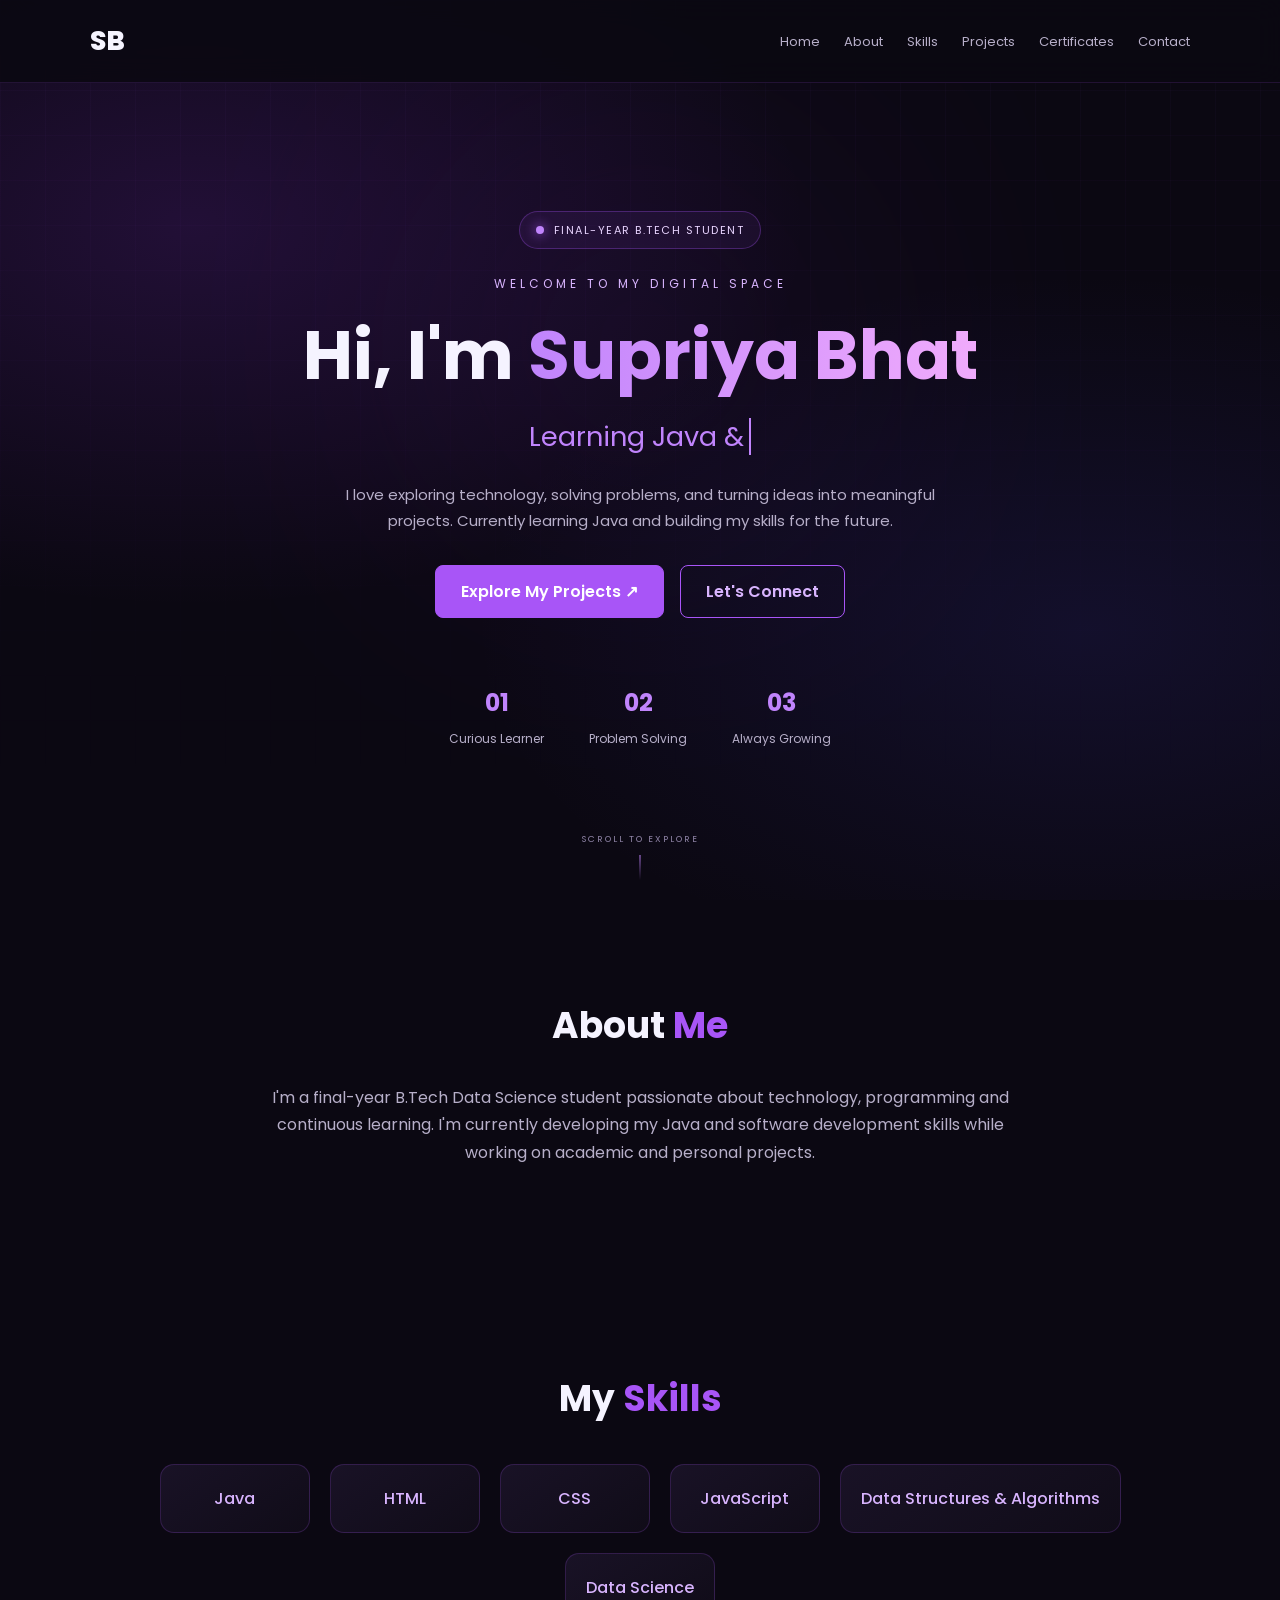
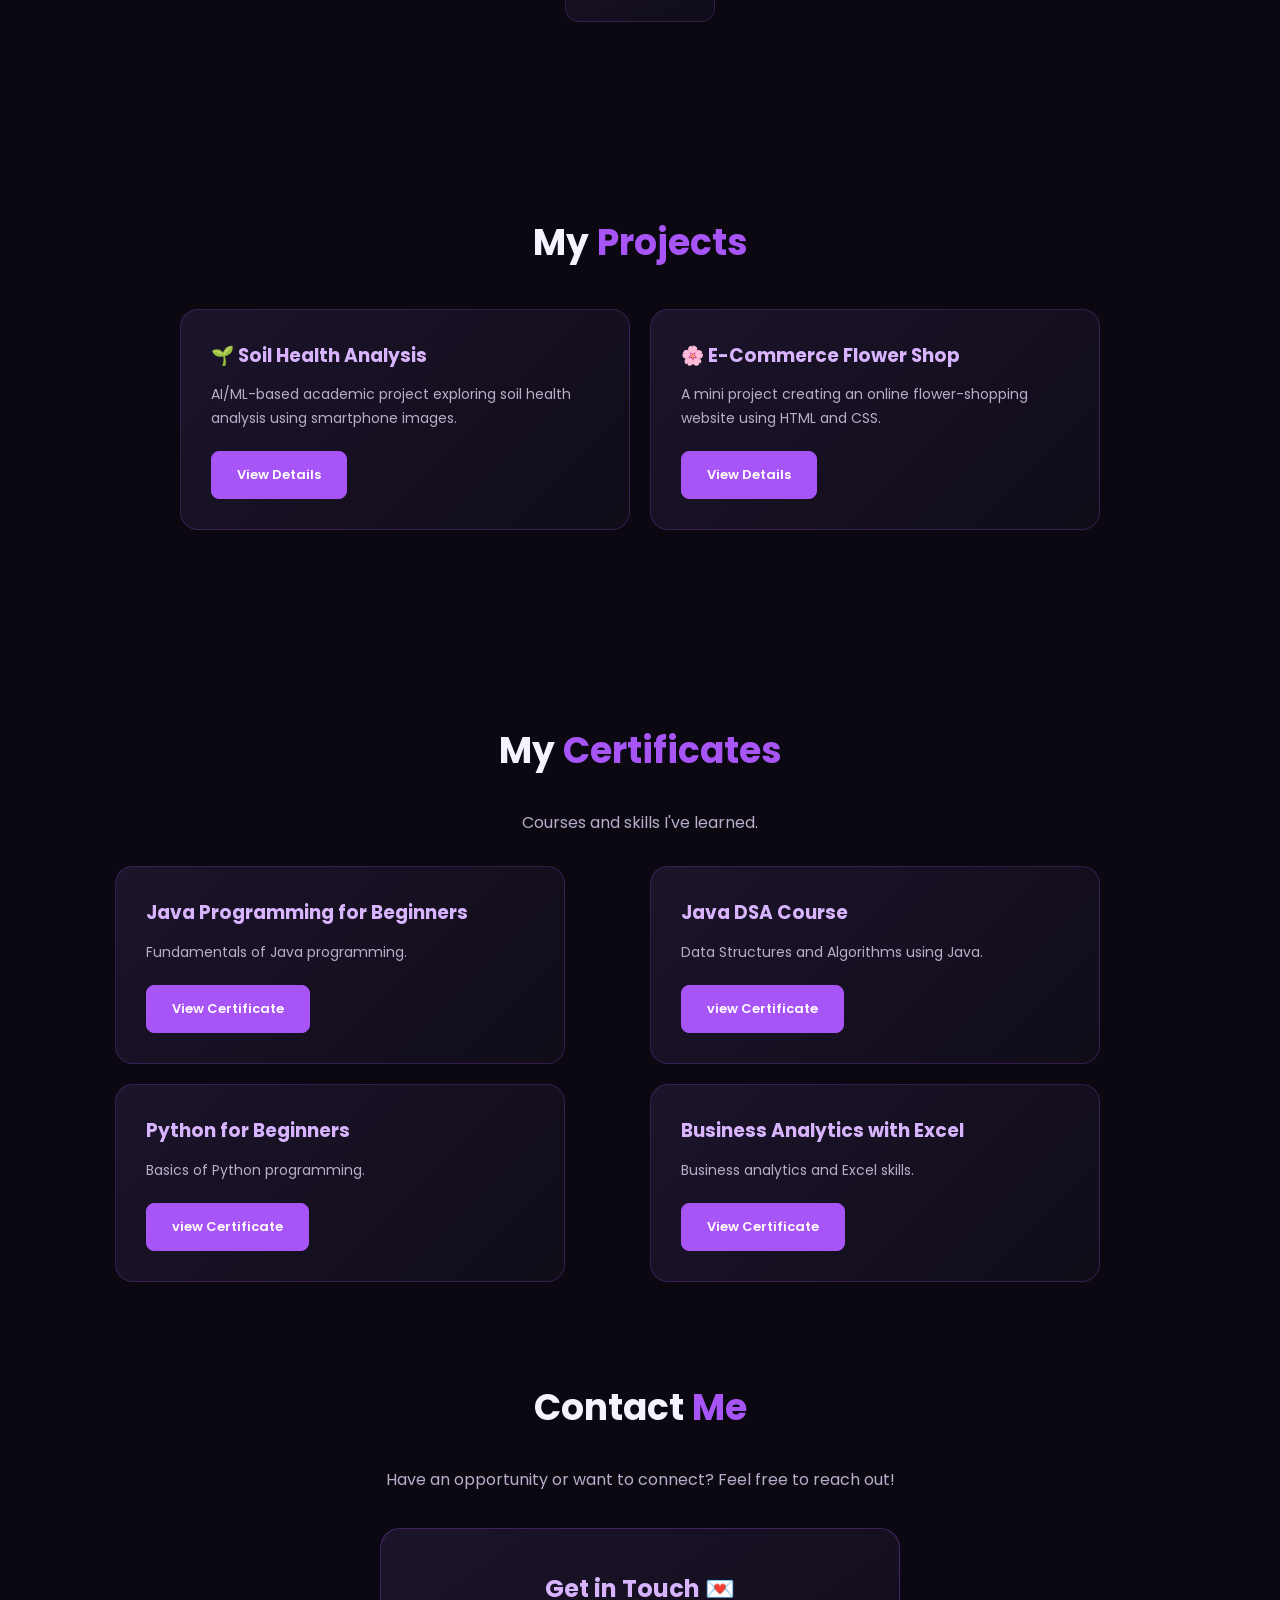
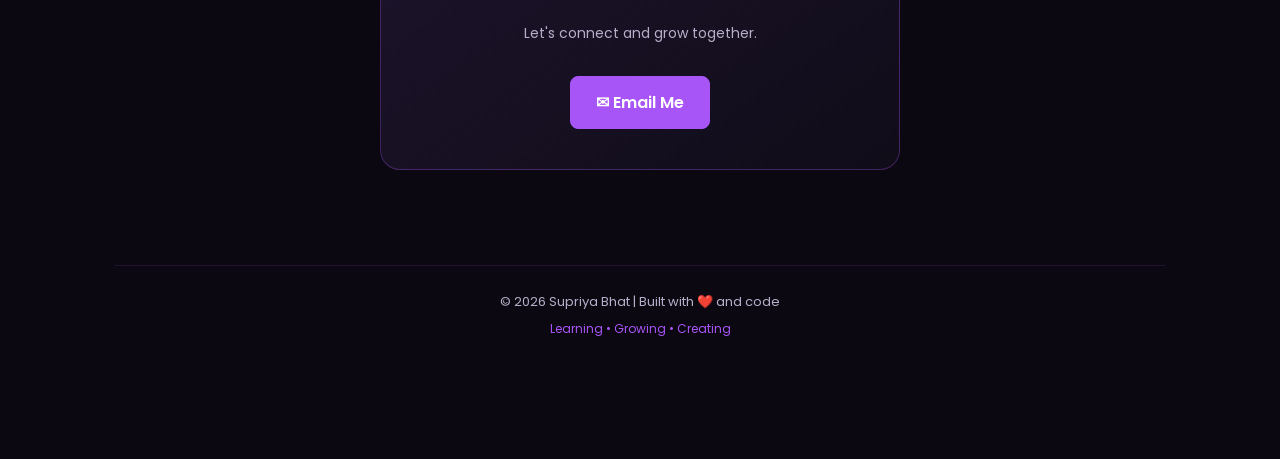
<file: index.html>
<!DOCTYPE html>
<html lang="en">
<head>
    <meta charset="UTF-8">
    <meta name="viewport" content="width=device-width, initial-scale=1.0">
    <title>Supriya Bhat | Portfolio</title>
    <link rel="stylesheet" href="style.css">
</head>
<body>

    <header>
        <nav class="navbar">
            <a href="#" class="logo">SB</a>

            <ul class="nav-links">
                <li><a href="#home">Home</a></li>
                <li><a href="#about">About</a></li>
                <li><a href="#skills">Skills</a></li>
                <li><a href="#projects">Projects</a></li>
                <li><a href="#certificates">Certificates</a></li>
                <li><a href="#contact">Contact</a></li>
            </ul>
        </nav>
    </header>
    <section id="home" class="hero">
    <div class="hero-glow"></div>

    <div class="hero-content">
        <div class="availability">
            <span class="status-dot"></span>
            FINAL-YEAR B.TECH STUDENT
        </div>

        <p class="welcome">WELCOME TO MY DIGITAL SPACE</p>

        <h1>
            Hi, I'm <span class="gradient-text">Supriya Bhat</span>
        </h1>

        <h2>
             <span id="typing-text"></span>
        </h2>

        <p class="intro">
            I love exploring technology, solving problems, and turning
            ideas into meaningful projects. Currently learning Java
            and building my skills for the future.
        </p>

        <div class="hero-buttons">
            <a href="#projects" class="btn">Explore My Projects ↗</a>
            <a href="#contact" class="btn btn-outline">Let's Connect</a>
        </div>

        <div class="quick-info">
            <div>
                <strong>01</strong>
                <span>Curious Learner</span>
            </div>

            <div>
                <strong>02</strong>
                <span>Problem Solving</span>
            </div>

            <div>
                <strong>03</strong>
                <span>Always Growing</span>
            </div>
        </div>
    </div>

    <div class="scroll-indicator">
        <span>SCROLL TO EXPLORE</span>
        <div class="scroll-line"></div>
    </div>
</section>

    <section id="about" class="section">
        <h2>About <span>Me</span></h2>
        <p>
            I'm a final-year B.Tech Data Science student passionate about
            technology, programming and continuous learning. I'm currently
            developing my Java and software development skills while working
            on academic and personal projects.
        </p>
    </section>

    <section id="skills" class="section">
        <h2>My <span>Skills</span></h2>
        <div class="card-container">
            <div class="card">Java</div>
            <div class="card">HTML</div>
            <div class="card">CSS</div>
            <div class="card">JavaScript</div>
            <div class="card">Data Structures & Algorithms</div>
            <div class="card">Data Science</div>
        </div>
    </section>
    <section id="projects" class="section">
    <h2>My <span>Projects</span></h2>

    <div class="card-container">

        <div class="project-card">
            <h3>🌱 Soil Health Analysis</h3>
            <p>
                AI/ML-based academic project exploring soil health
                analysis using smartphone images.
            </p>
            <a href="soil-project.html" class="btn">View Details</a>
        </div>

        <div class="project-card">
            <h3>🌸 E-Commerce Flower Shop</h3>
            <p>
                A mini project creating an online flower-shopping
                website using HTML and CSS.
            </p>
            <a href="flower-project.html" class="btn">View Details</a>
        </div>

    </div>
</section>

</section>
    <section id="certificates" class="section">
    <h2>My <span>Certificates</span></h2>
    <p>Courses and skills I've learned.</p><div class="projects-container">
    <div class="project-card">
        <h3>Java Programming for Beginners</h3>
        <p>Fundamentals of Java programming.</p>
        <a href="java.jpg"class="btn" target="_blank">View Certificate</a>
    </div>

    <div class="project-card">
        <h3>Java DSA Course</h3>
        <p>Data Structures and Algorithms using Java.</p>
        <a href="dsa.jpg"class="btn" target="_blank">view Certificate</a>
    </div>

    <div class="project-card">
        <h3>Python for Beginners</h3>
        <p>Basics of Python programming.</p>
        <a href="python.jpg"class="btn" target="_blank">view Certificate</a>
    </div>

    <div class="project-card">
        <h3>Business Analytics with Excel</h3>
        <p>Business analytics and Excel skills.</p>
        <a href="business.jpg"class="btn" target="_blank">View Certificate</a>
    </div>
</div>

<section id="contact" class="section">
    <h2>Contact <span>Me</span></h2>

    <p class="contact-intro">
        Have an opportunity or want to connect?
        Feel free to reach out!
    </p>

<div class="contact-card">
  <h3>Get in Touch 💌</h3>
  <p>Let's connect and grow together.</p>

  <a href="mailto:bhatsupriya145@gmail.com?subject=Portfolio%20Inquiry"
     id="emailBtn"
     class="btn">
    ✉ Email Me
  </a>
</div>
</section>

<script>
  const btn = document.getElementById("emailBtn");
  const isMobile = /Android|iPhone|iPad/i.test(navigator.userAgent);

  if (!isMobile) {
    btn.href = "https://mail.google.com/mail/?view=cm&fs=1&to=bhatsupriya145@gmail.com&su=Portfolio%20Inquiry";
    btn.target = "_blank";
    btn.rel = "noopener noreferrer";
  }
</script>
<footer>
    <p>© 2026 Supriya Bhat | Built with ❤️ and code</p>
    <p class="footer-text">Learning • Growing • Creating</p>
</footer>

    <script src="script.js"></script>
</body>
</html>
</file>
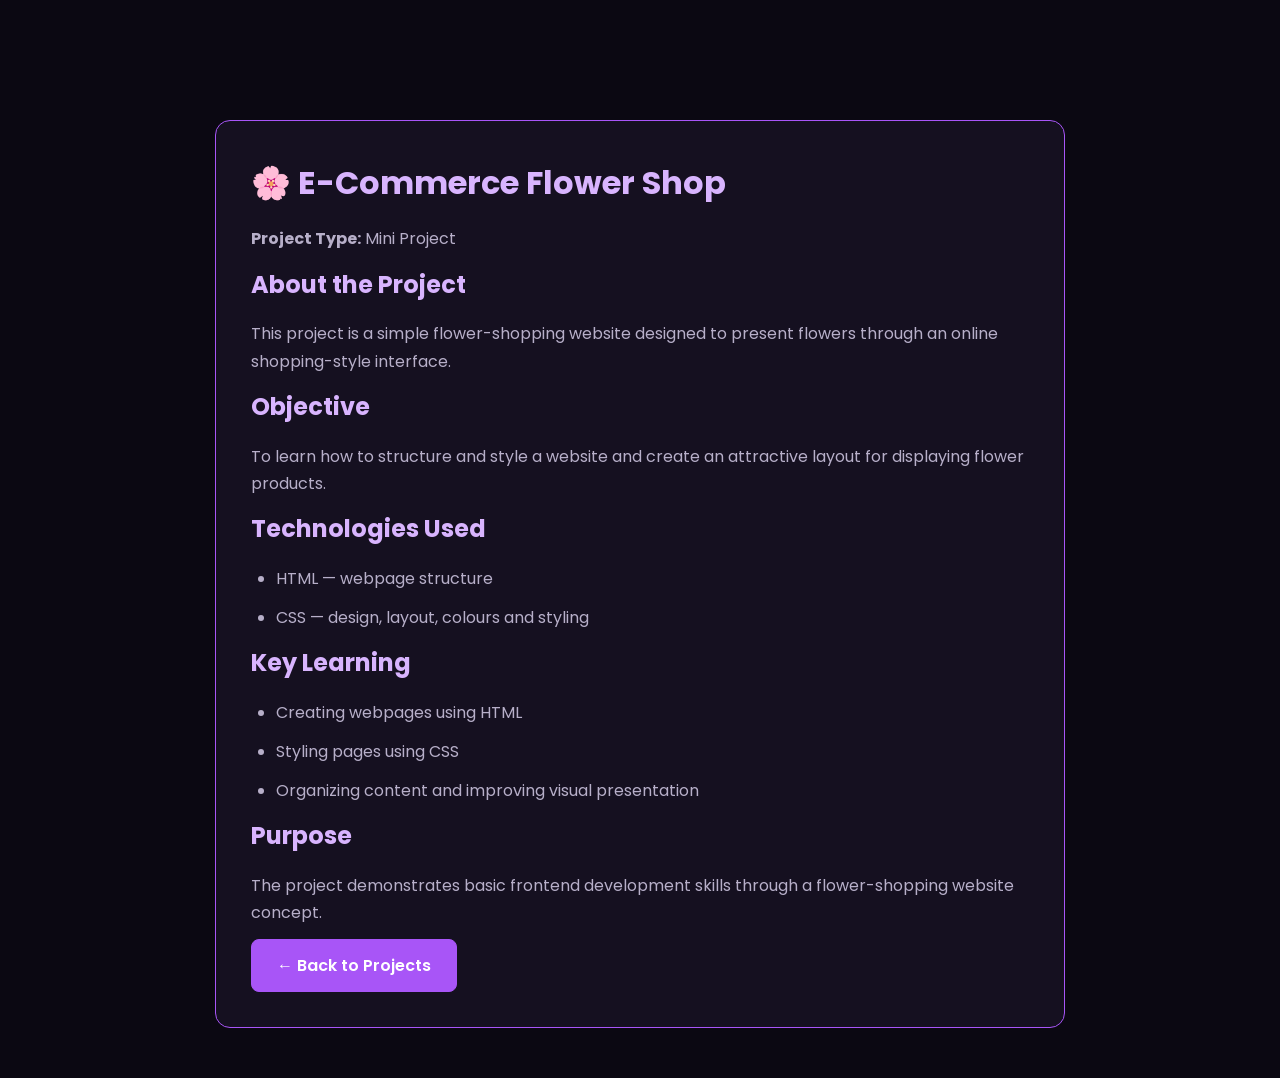
<file: flower-project.html>
<!DOCTYPE html><html lang="en">
<head>
    <meta charset="UTF-8">
    <meta name="viewport" content="width=device-width, initial-scale=1.0">
    <title>E-Commerce Flower Shop | Project Details</title>
    <link rel="stylesheet" href="style.css">
    <style>
        .details-box {
            max-width: 850px;
            margin: 120px auto 50px;
            padding: 35px;
            background: #151020;
            border: 1px solid #a855f7;
            border-radius: 15px;
        }
        .details-box h1, .details-box h2 {
            color: #d8b4fe;
            margin-bottom: 15px;
        }
        .details-box p, .details-box li {
            color: #b7afc9;
            margin-bottom: 12px;
        }
        .details-box ul {
            padding-left: 25px;
        }
    </style>
</head>
<body>
    <div class="details-box">
        <h1>🌸 E-Commerce Flower Shop</h1>    <p><strong>Project Type:</strong> Mini Project</p>

    <h2>About the Project</h2>
    <p>This project is a simple flower-shopping website designed to present flowers through an online shopping-style interface.</p>

    <h2>Objective</h2>
    <p>To learn how to structure and style a website and create an attractive layout for displaying flower products.</p>

    <h2>Technologies Used</h2>
    <ul>
        <li>HTML — webpage structure</li>
        <li>CSS — design, layout, colours and styling</li>
    </ul>

    <h2>Key Learning</h2>
    <ul>
        <li>Creating webpages using HTML</li>
        <li>Styling pages using CSS</li>
        <li>Organizing content and improving visual presentation</li>
    </ul>

    <h2>Purpose</h2>
    <p>The project demonstrates basic frontend development skills through a flower-shopping website concept.</p>

    <a href="index.html#projects" class="btn">← Back to Projects</a>
</div>

</body>
</html>
</file>
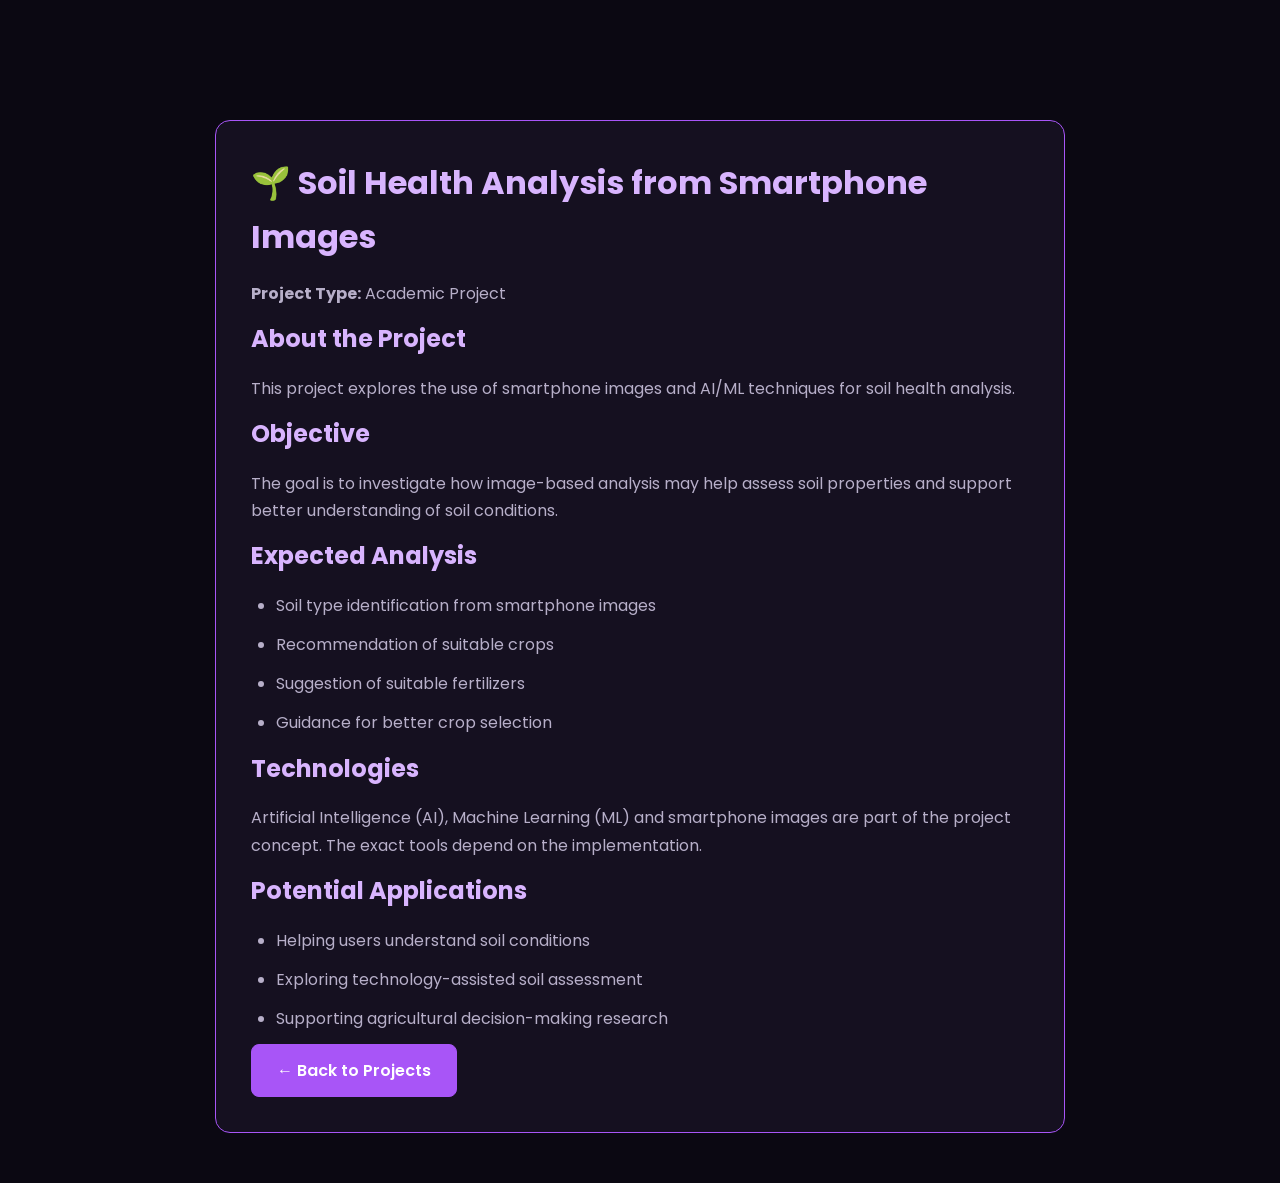
<file: soil-project.html>
<!DOCTYPE html><html lang="en">
<head>
    <meta charset="UTF-8">
    <meta name="viewport" content="width=device-width, initial-scale=1.0">
    <title>Soil Health Analysis | Project Details</title>
    <link rel="stylesheet" href="style.css">
    <style>
        .details-box {
            max-width: 850px;
            margin: 120px auto 50px;
            padding: 35px;
            background: #151020;
            border: 1px solid #a855f7;
            border-radius: 15px;
        }
        .details-box h1, .details-box h2 {
            color: #d8b4fe;
            margin-bottom: 15px;
        }
        .details-box p, .details-box li {
            color: #b7afc9;
            margin-bottom: 12px;
        }
        .details-box ul {
            padding-left: 25px;
        }
    </style>
</head>
<body>
    <div class="details-box">
        <h1>🌱 Soil Health Analysis from Smartphone Images</h1>    <p><strong>Project Type:</strong> Academic Project</p>

    <h2>About the Project</h2>
    <p>This project explores the use of smartphone images and AI/ML techniques for soil health analysis.</p>

    <h2>Objective</h2>
    <p>The goal is to investigate how image-based analysis may help assess soil properties and support better understanding of soil conditions.</p>

    <h2>Expected Analysis</h2>
    <ul>
        <li>Soil type identification from smartphone images</li>
        <li>Recommendation of suitable crops</li>
        <li>Suggestion of suitable fertilizers</li>
        <li>Guidance for better crop selection</li>
    </ul>

    <h2>Technologies</h2>
    <p>Artificial Intelligence (AI), Machine Learning (ML) and smartphone images are part of the project concept. The exact tools depend on the implementation.</p>

    <h2>Potential Applications</h2>
    <ul>
        <li>Helping users understand soil conditions</li>
        <li>Exploring technology-assisted soil assessment</li>
        <li>Supporting agricultural decision-making research</li>
    </ul>

    <a href="index.html#projects" class="btn">← Back to Projects</a>
</div>

</body>
</html>
</file>
<file: style.css>
@import url('https://fonts.googleapis.com/css2?family=Poppins:wght@300;400;500;600;700;800&display=swap');
* {
    margin: 0;
    padding: 0;
    box-sizing: border-box;
    scroll-behavior: smooth;
}

:root {
    --bg: #0b0812;
    --card: #151020;
    --purple: #a855f7;
    --light-purple: #d8b4fe;
    --text: #f5f3ff;
    --muted: #b7afc9;
}

body {
    font-family: 'Poppins', sans-serif;
    background: var(--bg);
    color: var(--text);
    line-height: 1.7;
}

header {
    position: fixed;
    top: 0;
    width: 100%;
    z-index: 100;
    background: rgba(11, 8, 18, 0.88);
    backdrop-filter: blur(14px);
    border-bottom: 1px solid rgba(168, 85, 247, 0.15);
}

.navbar {
    max-width: 1150px;
    margin: auto;
    padding: 18px 25px;
    display: flex;
    justify-content: space-between;
    align-items: center;
    gap: 20px;
}

.logo {
    color: var(--text);
    font-size: 27px;
    font-weight: 800;
    text-decoration: none;
}

.logo span,
h1 span,
h2 span {
    color: var(--purple);
}

.nav-links {
    display: flex;
    list-style: none;
    gap: 24px;
    flex-wrap: wrap;
}

.nav-links a {
    text-decoration: none;
    color: var(--muted);
    font-size: 13px;
    transition: 0.3s;
}

.nav-links a:hover {
    color: var(--light-purple);
}

.hero {
    min-height: 100vh;
    padding: 150px 25px 90px;
    display: flex;
    align-items: center;
    justify-content: center;
    text-align: center;
    background:
        radial-gradient(ellipse at 50% 35%,
        rgba(126, 34, 206, 0.22), transparent 55%);
}

.hero-content {
    max-width: 800px;
    animation: appear 1s ease;
}

.welcome {
    color: var(--light-purple);
    letter-spacing: 4px;
    font-size: 12px;
    margin-bottom: 20px;
}

.hero h1 {
    font-size: clamp(38px, 7vw, 68px);
    line-height: 1.2;
    margin-bottom: 18px;
}

.hero h2 {
    font-size: clamp(19px, 3vw, 27px);
    font-weight: 400;
    color: var(--light-purple);
    margin-bottom: 22px;
}

.intro {
    max-width: 620px;
    margin: auto;
    color: var(--muted);
    font-size: 15px;
}

.hero-buttons {
    display: flex;
    justify-content: center;
    gap: 16px;
    flex-wrap: wrap;
    margin-top: 32px;
}

.btn {
    display: inline-block;
    padding: 12px 25px;
    border-radius: 8px;
    background: var(--purple);
    border: 1px solid var(--purple);
    color: white;
    text-decoration: none;
    font-weight: 600;
    transition: 0.3s;
}

.btn:hover {
    transform: translateY(-4px);
    box-shadow: 0 0 25px rgba(168, 85, 247, 0.4);
}

.btn-outline {
    background: transparent;
    color: var(--light-purple);
}

.section {
    max-width: 1100px;
    margin: auto;
    padding: 95px 25px;
    text-align: center;
    scroll-margin-top: 75px;
}

.section h2 {
    font-size: 36px;
    margin-bottom: 28px;
}

.section > p {
    max-width: 750px;
    margin: 12px auto;
    color: var(--muted);
}

.card-container {
    display: flex;
    justify-content: center;
    gap: 20px;
    flex-wrap: wrap;
    margin-top: 35px;
}

.card,
.project-card {
    background: linear-gradient(145deg, #191226, #100c18);
    border: 1px solid rgba(168, 85, 247, 0.2);
    border-radius: 14px;
    transition: 0.3s;
}

.card {
    min-width: 150px;
    padding: 20px;
    color: var(--light-purple);
    font-weight: 500;
}

.card:hover,
.project-card:hover {
    transform: translateY(-7px);
    border-color: var(--purple);
    box-shadow: 0 10px 35px rgba(126, 34, 206, 0.12);
}

.project-card {
    flex: 1 1 280px;
    max-width: 450px;
    padding: 30px;
    text-align: left;
}

.project-card h3 {
    color: var(--light-purple);
    margin-bottom: 12px;
}

.project-card p {
    color: var(--muted);
    font-size: 14px;
}

#contact .btn {
    margin-top: 20px;
}

footer {
    padding: 25px;
    text-align: center;
    border-top: 1px solid rgba(168, 85, 247, 0.15);
    color: var(--muted);
    font-size: 13px;
}

@keyframes appear {
    from {
        opacity: 0;
        transform: translateY(25px);
    }

    to {
        opacity: 1;
        transform: translateY(0);
    }
}

@media (max-width: 760px) {
    .navbar {
        flex-direction: column;
    }

    .nav-links {
        justify-content: center;
        gap: 12px 18px;
    }

    .hero {
        padding-top: 180px;
    }

    .section {
        padding: 70px 20px;
    }
}
/* Premium Hero Upgrade */

.hero {
    position: relative;
    overflow: hidden;
    background:
        radial-gradient(ellipse at 15% 25%,
        rgba(147, 51, 234, 0.17), transparent 40%),
        radial-gradient(ellipse at 85% 70%,
        rgba(79, 70, 229, 0.12), transparent 40%),
        #0b0812;
}

.hero::before {
    content: "";
    position: absolute;
    inset: 0;
    background-image:
        linear-gradient(rgba(168, 85, 247, 0.035) 1px, transparent 1px),
        linear-gradient(90deg, rgba(168, 85, 247, 0.035) 1px, transparent 1px);
    background-size: 45px 45px;
    mask-image: linear-gradient(to bottom, black, transparent 90%);
    pointer-events: none;
}

.hero-glow {
    position: absolute;
    width: 320px;
    height: 320px;
    background: #9333ea;
    filter: blur(150px);
    opacity: 0.17;
    border-radius: 50%;
    top: 20%;
    left: 50%;
    transform: translateX(-50%);
    animation: glowMove 6s ease-in-out infinite alternate;
}

.hero-content {
    position: relative;
    z-index: 2;
    max-width: 850px;
}

.availability {
    display: inline-flex;
    align-items: center;
    gap: 10px;
    padding: 9px 16px;
    margin-bottom: 25px;
    border: 1px solid rgba(168, 85, 247, 0.3);
    background: rgba(168, 85, 247, 0.07);
    border-radius: 50px;
    color: #e9d5ff;
    font-size: 11px;
    letter-spacing: 1.5px;
}

.status-dot {
    width: 8px;
    height: 8px;
    border-radius: 50%;
    background: #c084fc;
    box-shadow: 0 0 12px #a855f7;
    animation: pulse 1.5s infinite;
}

.gradient-text {
    background: linear-gradient(90deg, #c084fc, #f0abfc, #818cf8);
    background-size: 200% auto;
    -webkit-background-clip: text;
    background-clip: text;
    color: transparent;
    animation: gradientShift 5s linear infinite;
}

#typing-text {
    color: #c084fc;
    border-right: 2px solid #c084fc;
    padding-right: 5px;
    animation: cursorBlink 0.8s infinite;
}

.quick-info {
    display: flex;
    justify-content: center;
    flex-wrap: wrap;
    gap: 45px;
    margin-top: 65px;
}

.quick-info div {
    display: flex;
    flex-direction: column;
    gap: 5px;
}

.quick-info strong {
    color: #c084fc;
    font-size: 24px;
}

.quick-info span {
    color: #b7afc9;
    font-size: 12px;
}

.scroll-indicator {
    position: absolute;
    bottom: 20px;
    left: 50%;
    transform: translateX(-50%);
    display: flex;
    flex-direction: column;
    align-items: center;
    gap: 8px;
    color: #8e83a5;
    font-size: 9px;
    letter-spacing: 2px;
}

.scroll-line {
    width: 1px;
    height: 25px;
    background: linear-gradient(#c084fc, transparent);
    animation: lineMove 1.5s infinite;
}

@keyframes pulse {
    50% {
        opacity: 0.4;
        box-shadow: 0 0 3px #a855f7;
    }
}

@keyframes gradientShift {
    to {
        background-position: 200% center;
    }
}

@keyframes glowMove {
    from {
        transform: translateX(-60%) scale(0.9);
    }
    to {
        transform: translateX(-35%) scale(1.2);
    }
}

@keyframes cursorBlink {
    50% {
        border-color: transparent;
    }
}

@keyframes lineMove {
    50% {
        opacity: 0.3;
        transform: translateY(5px);
    }
}

@media (max-width: 600px) {
    .quick-info {
        gap: 22px;
        margin-top: 45px;
    }

    .availability {
        font-size: 9px;
        letter-spacing: 1px;
    }

    .scroll-indicator {
        display: none;
    }
}
#certificates .projects-container {
    display: grid;
    grid-template-columns: repeat(2, 1fr);
    gap: 20px;
    margin-top: 30px;
}

#certificates .project-card {
    width: 100%;
    box-sizing: border-box;
}

@media (max-width: 600px) {
    #certificates .projects-container {
        grid-template-columns: 1fr;
    }
}
#certificates .projects-container {
    display: grid;
    grid-template-columns: repeat(2, minmax(0, 1fr));
    gap: 20px;
    margin-top: 30px;
}

#certificates .project-card {
    width: 100%;
    box-sizing: border-box;
}

@media (max-width: 600px) {
    #certificates .projects-container {
        grid-template-columns: 1fr;
    }
}
/* Premium Project & Certificate Cards */

.project-card {
    position: relative;
    overflow: hidden;
    background: linear-gradient(135deg, #1c142b, #100c18);
    border: 1px solid rgba(168, 85, 247, 0.22);
    border-radius: 18px;
    transition: transform 0.35s ease,
                border-color 0.35s ease,
                box-shadow 0.35s ease;
}

.project-card::before {
    content: "";
    position: absolute;
    top: 0;
    left: 0;
    width: 100%;
    height: 3px;
    background: linear-gradient(
        90deg,
        #a855f7,
        #e879f9,
        #818cf8
    );
    transform: scaleX(0);
    transform-origin: left;
    transition: transform 0.35s ease;
}

.project-card:hover {
    transform: translateY(-8px);
    border-color: rgba(168, 85, 247, 0.7);
    box-shadow: 0 15px 40px rgba(168, 85, 247, 0.16);
}

.project-card:hover::before {
    transform: scaleX(1);
}

.project-card .btn {
    margin-top: 20px;
    font-size: 13px;
    border-radius: 8px;
}

.project-card .btn:hover {
    background: #9333ea;
    box-shadow: 0 0 22px rgba(168, 85, 247, 0.35);
}
/* Premium Contact Section */

.contact-intro {
    margin-bottom: 30px !important;
}

.contact-card {
    max-width: 520px;
    margin: 35px auto 0;
    padding: 40px 30px;
    background: linear-gradient(145deg, #1c142b, #100c18);
    border: 1px solid rgba(168, 85, 247, 0.3);
    border-radius: 20px;
    transition: 0.35s ease;
}

.contact-card:hover {
    transform: translateY(-6px);
    border-color: #a855f7;
    box-shadow: 0 15px 40px rgba(168, 85, 247, 0.15);
}

.contact-icon {
    font-size: 42px;
    margin-bottom: 15px;
}

.contact-card h3 {
    color: #d8b4fe;
    font-size: 24px;
    margin-bottom: 12px;
}

.contact-card p {
    color: #b7afc9;
    font-size: 14px;
    margin-bottom: 10px;
}

.contact-card .btn {
    margin-top: 20px;
}

.footer-text {
    margin-top: 6px;
    color: #a855f7;
    font-size: 12px;
}
</file>
